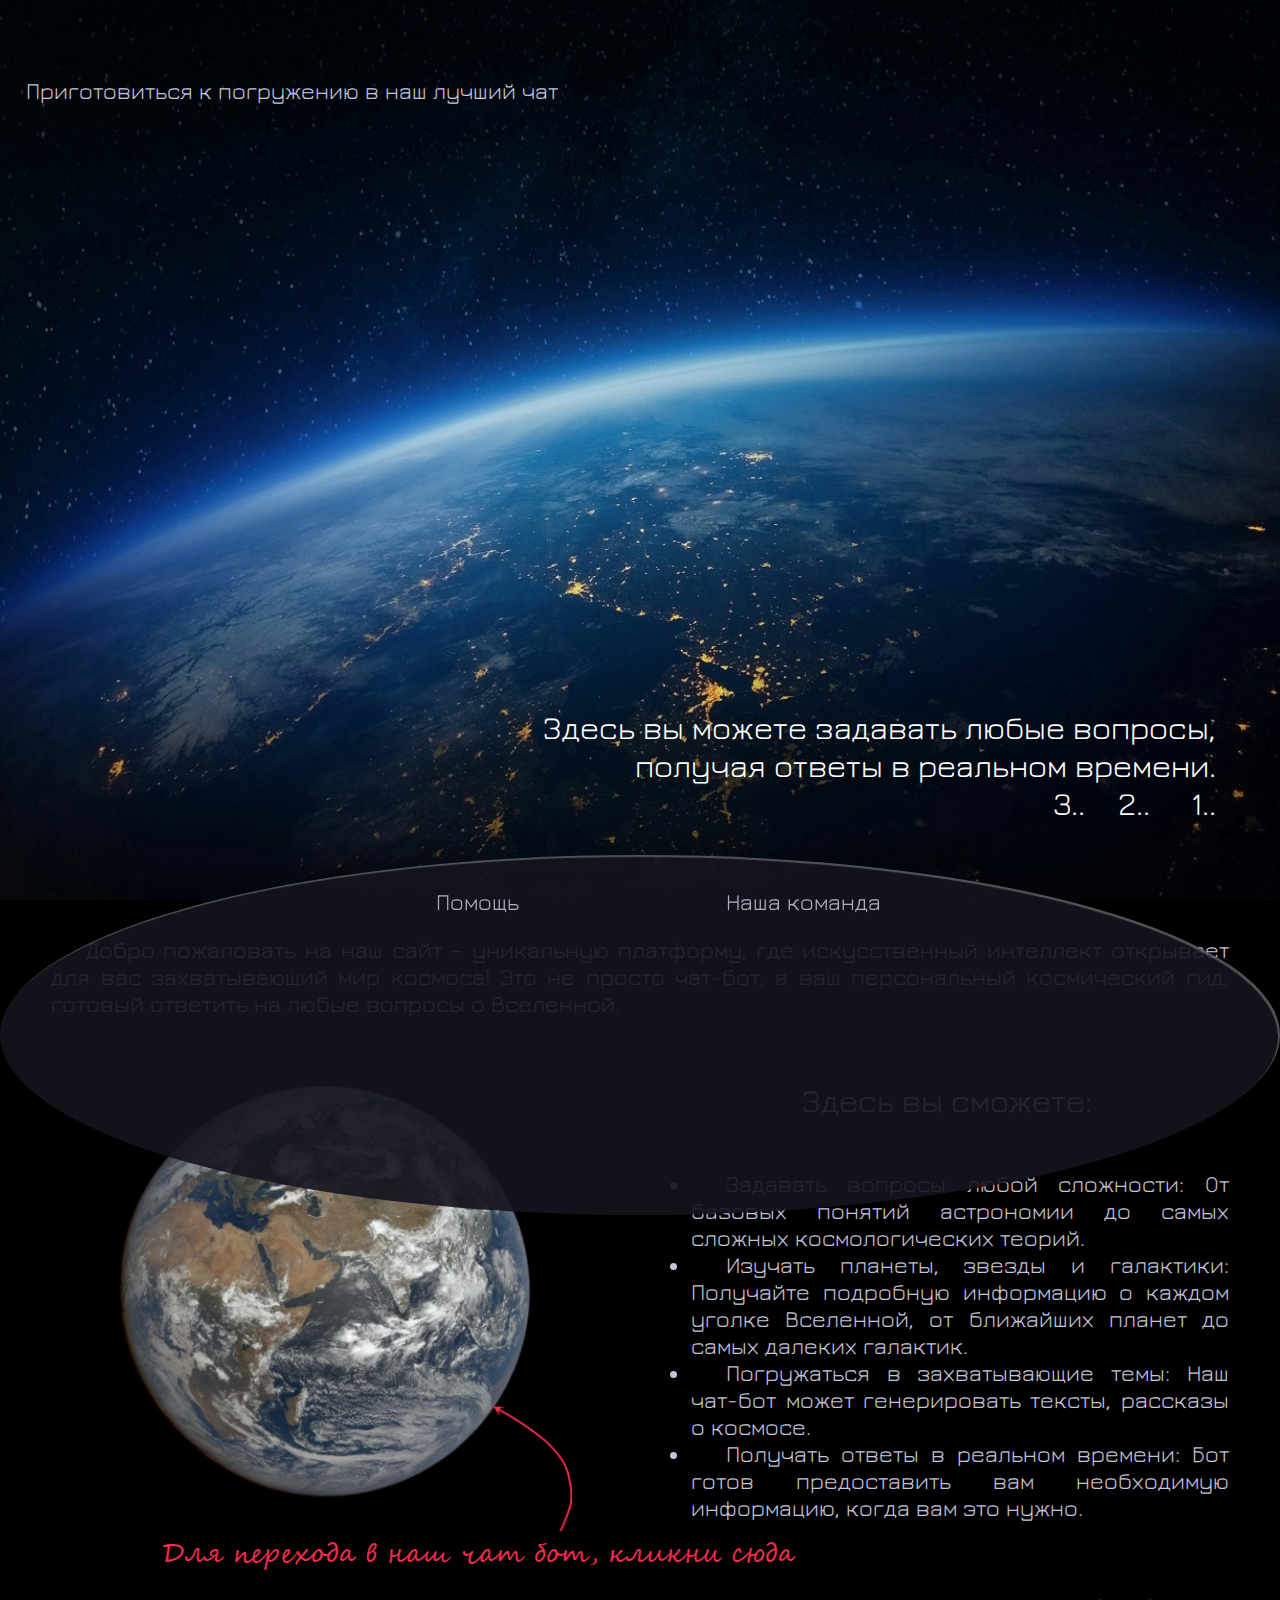
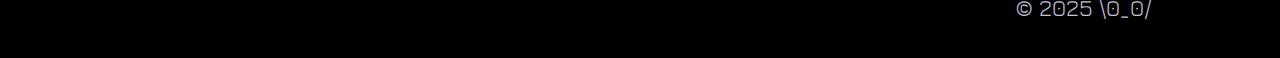
<file: chat_Bot_practbca/index.html>
<!DOCTYPE html>
<html lang="ru">
<head>
  <meta charset="utf-8">
  <title>web_space_scale</title>

  <link type="image/png" sizes="120x120" rel="icon" href="img/favicon.png">

  <link rel="stylesheet" href="css/general.css">
  <link rel="stylesheet" href="css/styles_scale/articleType1.css">
  <link rel="stylesheet" href="css/styles_scale/articleType2.css">
  <link rel="stylesheet" href="css/styles_scale/articleType3.css">
  <link rel="stylesheet" href="css/styles_scale/articleType4.css">
  <link rel="stylesheet" href="css/styles_scale/header.css">
  <link rel="stylesheet" href="css/fonts.css">
</head>
<body>

  <!--Кнопка "Наверх"-->
  <!-- <a class="button" href="#begin"></a> -->

  <!--Ссылки на другие страницы-->
  <div class="links">
    <a class="link" href="/help">Помощь</a>
    <a class="link" href="/system">Наша команда</a>
  </div>

  <a name="begin"></a>
  <!--Начальная заставка-->
  <div class="circles">
    <div class="circle"></div>
    <div class="circle"></div>
    <div class="circle"></div>
  </div>

  <header class="active">
    <div class="back"><img src="img/scale/back1.jpg"></div>
    <div id="text_header" title="">
      <!-- <div>Приготовиться к погружению в наш лучший чат</div> -->
      <div>Здесь вы можете задавать любые вопросы,</div>
      <div>получая ответы в реальном времени.</div>
      <div id="numbers">
        <div id="number3">3..</div>
        <div id="number2">2..</div>
        <div id="number1">1..</div>
      </div>
    </div>
    <div class="logo">Приготовиться к погружению в наш лучший чат</div>
    <!-- <img class="logo" src="img/scale/logo.png" alt="Далекий космос">/ -->
  </header>

  <div id="intro">
    <p>Добро пожаловать на наш сайт – уникальную платформу, где искусственный интеллект открывает для вас захватывающий мир космоса! Это не просто чат-бот, а ваш персональный космический гид, готовый ответить на любые вопросы о Вселенной.</p>
  </div>

  <article class="type1">
    <a href="/chat"><div class="img_type1"><img src="img/scale/Earth_dscovr.jpg" alt=""></div>
    </a>
    <div class="text_type1">
      <div  class="text_head_type1 head">Здесь вы сможете:</div>
      <ul>
        <li>Задавать вопросы любой сложности: От базовых понятий астрономии до самых сложных космологических теорий.</li>
        <li>Изучать планеты, звезды и галактики: Получайте подробную информацию о каждом уголке Вселенной, от ближайших планет до самых далеких галактик.</li>
        <li>Погружаться в захватывающие темы: Наш чат-бот может генерировать тексты, рассказы о космосе.</li>
        <li>Получать ответы в реальном времени: Бот готов предоставить вам необходимую информацию, когда вам это нужно.</li>
      </ul>
      <!-- <p>Земля - это та самая планета, которая на данный момент является единственным домом для человечества. Место, где волшебным образом появилась жизнь и в ходе эволюции появились наш чат-бот. -->
    </div>
    <div id="print1" class="print">Для перехода в наш чат бот, кликни сюда</div>
    <div id="arrow1"><img src="img/scale/arrow.png"></div>
  </article>
  <script src="js/general.js"></script>
  <script src="js/scripts_scale/anim_header.js"></script>
  <script src="js/scripts_scale/anim_imgs.js"></script>
  <script src="js/scripts_scale/anim_main.js"></script>
  <footer><a class="link" href="">© 2025 \0_0/</a></footer>
</body>
</html>
</file>
<file: chat_Bot_practbca/css/general.css>
* {
   margin: 0;
   padding: 0;
  scroll-behavior: smooth;
}

body {
  background: #000;
  color: #c3c3d9;
  font-size: 1.8vw;
  font-family: 'Jura', sans-serif;
  text-indent: 1.5em;
  text-align: justify;
  max-width: 1920px;
  cursor: url('../img/curs.png'), auto;
}

::-webkit-scrollbar {
  width: 0px;
}

header.active {
  opacity: 0;
}

a:hover {
	cursor: url('../img/curs3.png'), pointer;
}

/*Первоначальная аставка*/
.circles {
  position: absolute;
  width: 100%;
  height: 100%;
  text-align: center;
}

.circle {
  width: 1vw;
  height: 1vw;
  margin: 45vh 0.7vw 0 0.7vw;
  border-radius: 50%;
  display: inline-block;
  transition-duration: 0.5s;
  opacity: 0.5;
  background-color: #464657;
}

.circles.noactive {
  opacity: 0;
  width: 0;
  height: 0;
}

.circle.active {
  transform: scale(1.3);
  background-color: #c3c3d9;
  opacity: 1;
}
/*Footer*/
footer {
  margin-bottom: 0;
  position: relative;
  margin-top: 3vh;
  height: 5vw;
  /* font-family: 'Rubik Glitch'; */
  font-size: 1.8vw;
}

/*Ссылки*/
.link {
  position: absolute;
  display: block;
  color: #c3c3d9;
  text-decoration: none;
  right: 10%;
  text-indent: 0;
}

.link:hover {
  color: #f02b4f;
  text-decoration: underline;
}

/*Ссылки на другие страницы*/
.links {
  position: fixed;
  width: 100%;
  height: 40vh;
  top: 95vh;
  left: 0vw;
  background-color: #15151f;
  border-radius: 50%;
  border: 5px #19194f;
  box-shadow: inset -2px 2px 1px rgba(255,255,255,.3);
  opacity: 0.9;
  z-index: 3;
  text-indent: 0;
  text-align: center;
  transition-duration: 0.8s;
}

.links:hover {
  transform: translateY(-5vh);
}

.links .link {
  position: relative;
  width: 25%;
  display: inline-block;
  left: 0;
  margin-top: 3.7vh;
}

/*Кнопка "Наверх"*/
.button {
  position: fixed;
  z-index: 4;
  left: 5vw;
  bottom: 5vh;
  width: 5vw;
  height: 5vw;
  background-color: #15151f;
  border-radius: 50%;
  border: 5px #19194f;
  box-shadow: inset 3px -3px 1px rgba(0,0,0,.3), inset -3px 3px 1px rgba(255,255,255,.3), -3px 3px 5px rgba(255,255,255,.3);
  transition-duration: 0.8s;
}

.button a {
  text-indent: 0;
}

.button:hover {
  cursor: url('../img/curs2.png'), pointer;
  transform: scale(1.1);
  background-color: #f02b4f;
  opacity: 0.5;
}

.button:active {
  opacity: 0;
}

/*Класс заголовков*/
.head {
  text-align: center;
  /* font-family: 'Rubik Glitch'; */
  font-size: 2.5vw;
  margin-bottom: 1.8vw;
  position: relative;
  margin-top: 4vw;
  margin-bottom: 4vw;
  text-indent: 0;
}

/*Класс подписей*/
.print {
  font-family: 'Segoe Script Normal';
  color: #f02b4f;
  font-size: 2vw;
}
</file>
<file: chat_Bot_practbca/css/styles_scale/articleType1.css>
.type1 {
  height: 38vw;
}

.img_type1 {
  position: relative;
  /* pointer-events: none; */
}

.img_type1 img {
  position: absolute;
  width: 35%;
  left: 8vw;
}

.text_type1 {
  position: relative;
  margin-left: 54vw;
  margin-right: 4vw;
  margin-top: 2.5vw;
}

.text_type1 .text_head_type1 {
  margin-left: -2vw;
}

#print1 {
  position: relative;
  margin-top: 1vw;
  margin-left: 10vw;
}

#arrow1 {
  position: relative;
  margin-left: 35vw;
  margin-top: -14vw;
  margin-right: 60vw;
}

#arrow1 img {
  width: 7vw;
}
</file>
<file: chat_Bot_practbca/css/styles_scale/articleType2.css>
article.type2 {
  height: 75vw;
}

/*Первая часть второго блока*/
.img_type2 {
  position: relative;
}

.img_type2 img {
  position: absolute;
  width: 50%;
  right: 4vw;
}

.text_type2 {
  position: relative;
  margin: 5vw 58vw 0 4vw;
}

#arrow2 {
  position: relative;
  margin-right: 47.5vw;
  text-align: right;
}

#arrow2 img {
  width: 13vw;
}

#print2 {
  position: relative;
  margin-right: 32vw;
  text-align: center;
  font-size: 2vw;
}

/*Вторая часть второго блока*/
.img_long {
  position: relative;
  left: 0;
  text-indent: 0;
}

.img_long img {
  left: 0;
  right: 0;
  width: 100%;
}

.text_type2.long {
  position: relative;
  margin-right: 4vw;
  margin-bottom: 4vw;
}
</file>
<file: chat_Bot_practbca/css/styles_scale/articleType3.css>
article.type3 {
  height: 112vw;
}

.text_type3 {
  position: relative;
  margin: 10vw 55vw 0 10vw;
}

.img_type3 {
  position: relative;
}

.img_type3 img {
  position: absolute;
  width: 35%;
  right: 10vw;
  top: -10vw;
}

.img_left img {
  margin-right: 4vw;
  transform: rotate(-5deg);
}

.img_right img {
  transform: rotate(5deg);
}

/*Стрелка и текст для вида Земли с Луны*/
#print3 {
  position: relative;
  margin-top: -16vw;
  margin-left: 60vw;
  margin-right: 13vw;
  text-indent: 0;
  text-align: left;
}

#arrow3 {
  position: relative;
  margin-top: -10vw;
  margin-right: 42vw;
  margin-left: 48vw;
  text-align: right;
}

#arrow3 img {
  height: 10vw;
}

/*Стрелка и текст для вида Земли с Марса*/
#print4 {
  position: relative;
  margin-top: -6vw;
  margin-left: 18vw;
  margin-right: 57vw;
  text-indent: 0;
  text-align: left;
}

#arrow4 {
  position: relative;
  margin-top: 5vw;
  margin-right: 48vw;
  margin-left: 30vw;
  text-align: right;
}

#arrow4 img {
  width: 13vw;
}

/*Стрелка и текст для вида Земли с Сатурна*/
#print5 {
  position: relative;
  margin-left: 10vw;
  text-indent: 0;
  text-align: left;
}

#arrow5 {
  position: relative;
  margin-top: -4vw;
  margin-right: 45vw;
  margin-left: 45vw;
  text-align: right;
}

#arrow5 img {
  width: 8vw;
}

/*Стрелка и текст для вида Земли с Нептуна*/
#print6 {
  position: relative;
  margin-left: 2vw;
  margin-right: 50vw;
  text-indent: 0;
  text-align: right;
}

#arrow6 {
  position: relative;
  margin-top: 5vw;
  margin-right: 48vw;
  text-align: right;
}

#arrow6 img {
  width: 13vw;
}
</file>
<file: chat_Bot_practbca/css/styles_scale/articleType4.css>
article.type4 {
  height: 65vw;
}

/*Анимация картинок*/
#imgs_anim {
  text-align: center;
  text-indent: 0;
  position: relative;
  width: 100%;
  margin-top: -4vw;
}

.img_anim {
  width: 40%;
  position: absolute;
  left: 30%;
  top: 3vw;
  opacity: 0;
  transition-duration: 3s;
}

.img_anim.active {
  opacity: 1;
  transform: scale(1.1);
}

.img_anim.noactive {
  opacity: 0;
  transform: scale(0);
  display: block;
}

#img2.noactive {
  transform: scale(0) translateX(0vw) translateY(-5vw);
}

#img3.noactive {
  transform: scale(0) translateX(-5vw) translateY(25vw);
}

#img4.noactive {
  transform: scale(0) translateX(-15vw) translateY(-5vw);
}

.img_anim img {
  width: 100%;
	height: 100%;
}

/*Анимация текста*/
#texts_anim {
  position: relative;
  width: 100%;
  text-indent: 0;
  display: block;
  margin-top: 12vw;
  padding: 0;
  text-align: center;
}

#texts_anim .anim_left {
  width: 30%;
  text-align: left;
  display: inline-block;
  text-indent: 0;
}

#texts_anim .anim_center {
  width: 35%;
  display: inline-block;
}

#texts_anim .anim_right {
  width: 30%;
  text-align: right;
  display: inline-block;
  text-indent: 0;
}

#texts_anim .text_anim {
  margin-top: 1.5vw;
  opacity: 0;
  transition-duration: 3s;
}

#texts_anim .text_anim.active {
  opacity: 1;
}
</file>
<file: chat_Bot_practbca/css/styles_scale/header.css>
/*Header*/
header {
  height: 100vh;
  text-indent: 0;
  margin-bottom: 4vh;
  transition-duration: 1.5s;
}

.back {
  object-fit: cover;
  overflow: hidden;
  width: 100%;
  height: 100%; 
  margin: 0;
  transition-duration: 1.5s;
}

.back img {
  width: 100%;
  height: 100%;
  transition-duration: 0.5s;
}

.logo {
  position: absolute;
  top: 6vw;
  left: 2vw;
  /* width: 40%; */
  transition-duration: 1.5s;
}

header.active .logo {
  transform: scale(1.2) translateX(-1vw) translateY(-1vw);
}

#text_header {
  position: relative;
  bottom: 15vw;
  right: 5vw;
  /* font-family: 'Rubik Glitch'; */
  font-size: 2.5vw;
  color: #ffffff;
  text-align: right;
  transition-duration: 1.5s;
}

header.active #text_header {
  transform: scale(1.2) translateX(1vw) translateY(1vw);
}

#numbers {
  width: 15%;
  text-align: right;
  margin-left: 85%;
  margin-right: 0;
}

#number3, #number2, #number1  {
  width: 30%;
  display: inline-block;
}

/*Вводный текст*/
#intro {
  margin-left: 4vw;
  margin-right: 4vw;
  margin-bottom: 5vw;
}
</file>
<file: chat_Bot_practbca/css/fonts.css>
@font-face {
	font-family: 'Rubik Glitch';
	font-style: normal;
	font-weight: normal;
	src: local('Rubik Glitch'), url('../fonts/RubikGlitch-Regular.ttf');
}

@font-face {
	font-family: 'Jura';
	font-style: normal;
	font-weight: normal;
	src: local('Jura'), url('../fonts/Jura-VariableFont_wght.ttf');
}

@font-face {
	font-family: 'Segoe Script Normal';
	font-style: normal;
	font-weight: normal;
	src: local('Segoe Script Normal'), url('../fonts/segoesc.ttf');
}
</file>
